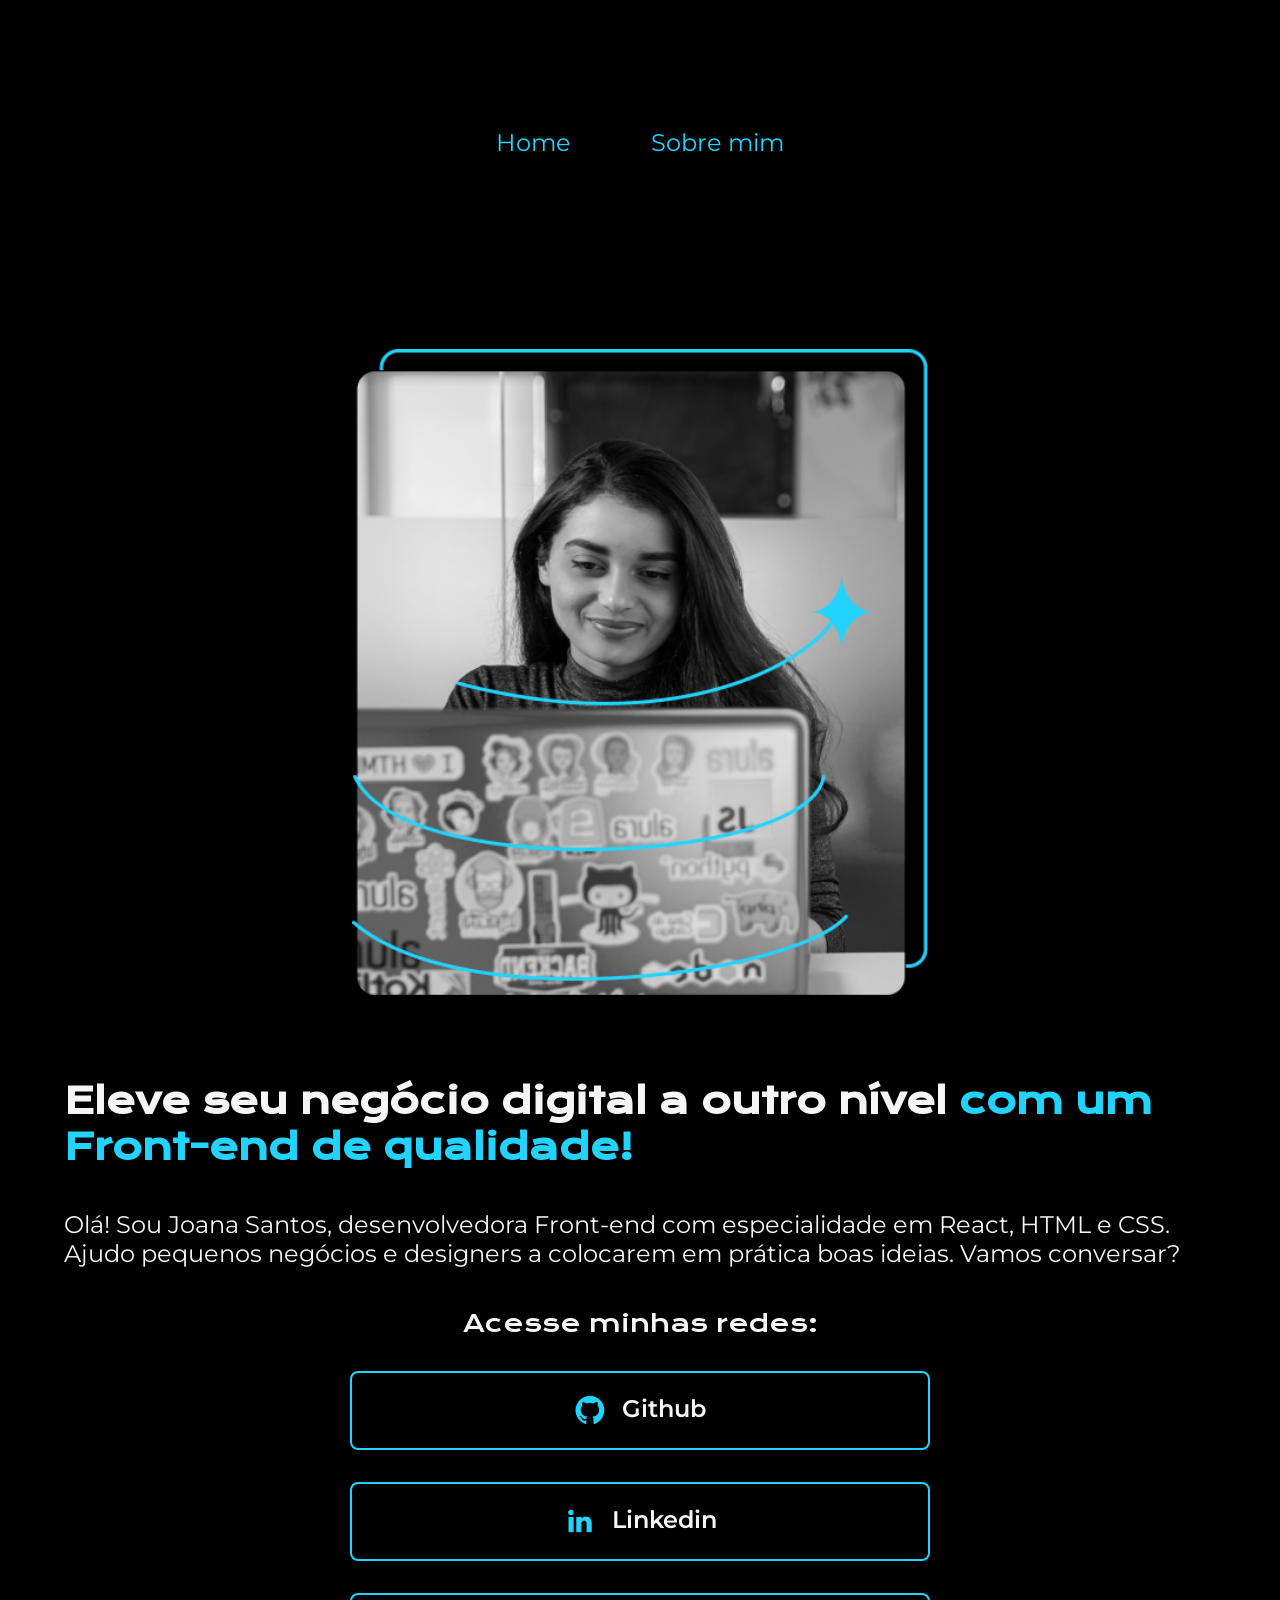
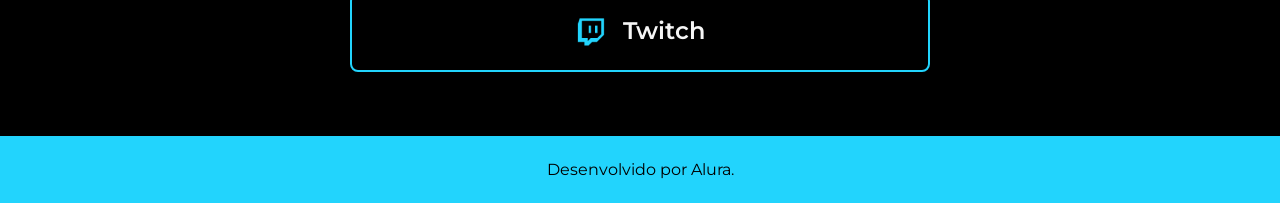
<file: index.html>
<!DOCTYPE html>
<html lang="pt-br">
    <head>
        <meta charset="UTF-8">
        <link rel="stylesheet" href="styles/style.css">
        <title>Portifolio</title>
    </head>
    <body>
        <header class="cabecalho">    
            <nav class="cabecalho__menu">
                <a class="cabecalho__menu__link" href="index.html">Home</a>
                <a class="cabecalho__menu__link" href="about.html">Sobre mim</a>
            </nav>
        </header>
        <main class="apresentacao">
            <section class="apresentacao__conteudo">
                <h1 class="apresentacao__conteudo__titulo">Eleve seu negócio digital a outro nível <strong class="titulo-destaque">com um Front-end de qualidade!</strong></h1>
            <p class="apresentacao__conteudo__texto">Olá! Sou Joana Santos, desenvolvedora Front-end com especialidade em React, HTML e CSS. Ajudo pequenos negócios e designers a colocarem em prática boas ideias. Vamos conversar?</p>
            <div class="apresentacao__links">
                <h2 class="apresentacao__links__subtitulo">Acesse minhas redes:</h2>
                <a class="apresentacao__links__navegacao" href="https://github.com/guilhermeonrails">
                    <img src="./assets/Github.png" alt=""> 
                    Github
                </a>
                <a class="apresentacao__links__navegacao" href="">
                    <img src="./assets/Linkedin.png" alt=""> 
                    Linkedin
                </a>
                <a class="apresentacao__links__navegacao" href="">
                    <img src="./assets/Twitch.png" alt=""> 
                    Twitch
                </a>
            </div>
            </section>
            <img class="apresentacao__imagem" src="./assets/Imagem.png" alt="Foto da Joana Santos programando">
        </main>
        <footer class="rodape">
            <p>Desenvolvido por Alura.</p>
        </footer>
    </body>
</html>
</file>
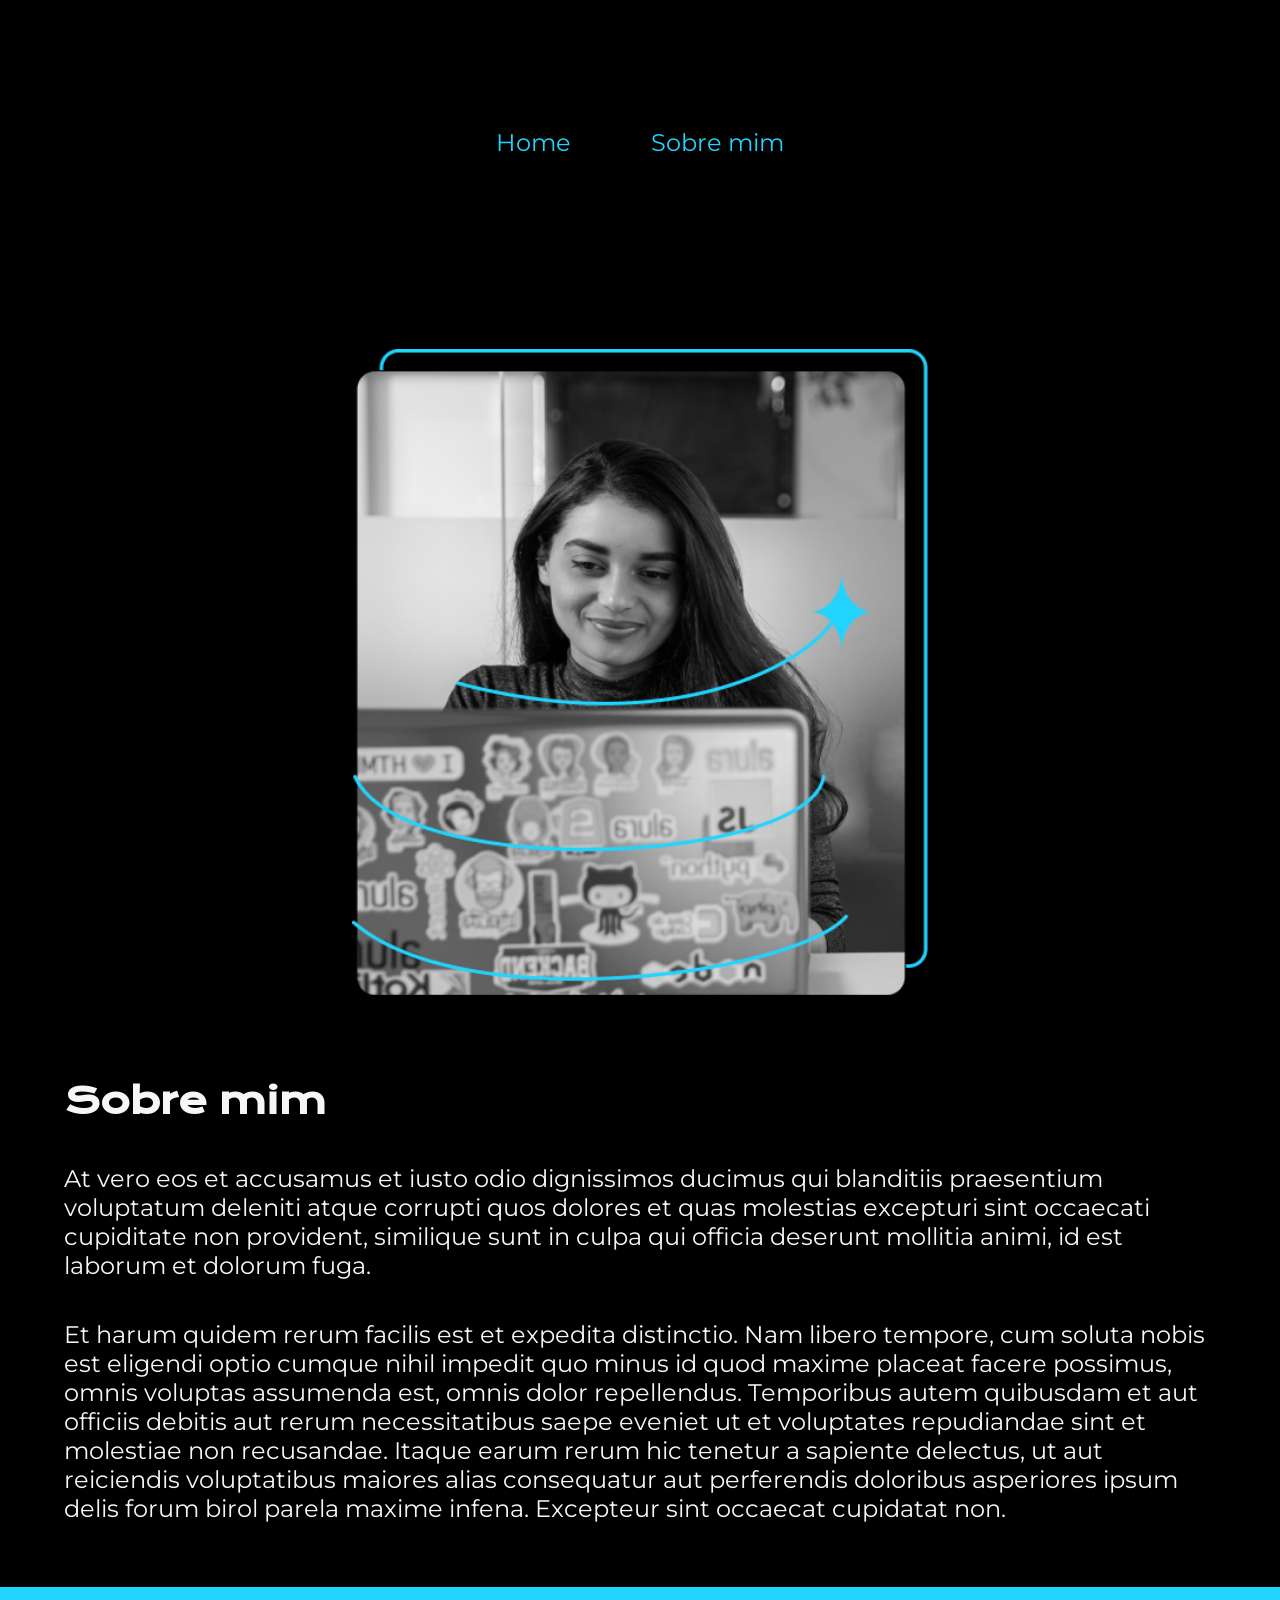
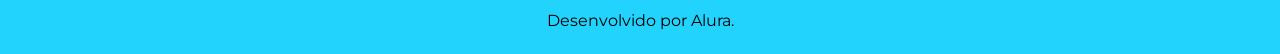
<file: about.html>
<!DOCTYPE html>
<html lang="pt-br">

<head>
    <title>Sobre mim</title>
    <meta charset="UTF-8">
    <meta name="viewport" content="width=device-width, initial-scale=1.0">
    <title>Document</title>
    <link rel="stylesheet" href="styles/style.css">
</head>

<body>
    <header class="cabecalho">
        <nav class="cabecalho__menu">
            <a class="cabecalho__menu__link" href="index.html">Home</a>
            <a class="cabecalho__menu__link" href="about.html">Sobre mim</a>
        </nav>
    </header>
    <main class="apresentacao">
        <section class="apresentacao__conteudo">
            <h1 class="apresentacao__conteudo__titulo">Sobre mim</h1>
            <p class="apresentacao__conteudo__texto">At vero eos et accusamus et iusto odio dignissimos ducimus qui
                blanditiis praesentium voluptatum
                deleniti atque corrupti quos dolores et quas molestias excepturi sint occaecati cupiditate non
                provident, similique sunt in culpa qui officia deserunt mollitia animi, id est laborum et dolorum
                fuga.</p>
            <p class="apresentacao__conteudo__texto">Et harum quidem rerum facilis est et expedita distinctio. Nam
                libero tempore, cum soluta nobis est
                eligendi optio cumque nihil impedit quo minus id quod maxime placeat facere possimus, omnis voluptas
                assumenda est, omnis dolor repellendus. Temporibus autem quibusdam et aut officiis debitis aut rerum
                necessitatibus saepe eveniet ut et voluptates repudiandae sint et molestiae non recusandae. Itaque
                earum rerum hic tenetur a sapiente delectus, ut aut reiciendis voluptatibus maiores alias
                consequatur aut perferendis doloribus asperiores ipsum delis forum birol parela maxime infena.
                Excepteur sint occaecat cupidatat non.
            </p>
        </section>
        <img class="apresentacao__imagem" src="assets/Imagem.png" alt="Foto da Joana Santos Programando">
    </main>
    <footer class="rodape">
        <p>Desenvolvido por Alura.</p>
    </footer>
</body>

</html>
</file>
<file: styles/style.css>
@import url('https://fonts.googleapis.com/css2?family=Krona+One&family=Montserrat:wght@400;600&display=swap');

:root{
    --cor-primaria: #000000;
    --cor-secundaria: #F6F6F6;
    --cor-terciaria: #22d4fd;
    --cor-hover: #272727;

    --fonte-primaria: 'Krona One', sans-serif;
    --fonte-secundaria: 'montserrat', sans-serif;
}

*{
    margin: 0;
    padding: 0;
}

body{
    box-sizing: border-box;
    background-color: var(--cor-primaria);
    color: var(--cor-secundaria);
}

.titulo-destaque{
    color: var(--cor-terciaria);
}

.apresentacao{
    padding: 5% 15%;
    gap: 82px;
    display: flex;
    align-items: center;
    justify-content: space-between;
}

.apresentacao__conteudo{
    width: 50%;
    display: flex;
    flex-direction: column;
    gap:40px;
}

.apresentacao__conteudo__titulo{
    font-size:2.25rem;
    font-family: var(--fonte-primaria);
}

.apresentacao__conteudo__texto{
    font-size: 1.5rem;
    font-family: var(--fonte-secundaria);
}

.apresentacao__links{
    display: flex;
    flex-direction: column;
    justify-content: space-between;
    align-items: center;
    gap:32px;
}

.apresentacao__links__subtitulo{
    font-family: var(--fonte-primaria);
    font-weight: 400;
    font-size: 1.5rem;
}

.apresentacao__links__navegacao{
    font-family: var(--fonte-secundaria);
    display:flex;
    justify-content:center;
    gap:16px;
    width: 50%;
    padding: 21.5px 0;
    font-weight:600;
    text-align: center;
    font-size: 1.5rem;
    border: 2px solid var(--cor-terciaria);
    border-radius: 8px;
    text-decoration: none;
    color: var(--cor-secundaria);
}

.apresentacao__links__navegacao:hover{
    background-color: var(--cor-hover);
}

.apresentacao__imagem{
    width: 50%;
}

.rodape{
    padding:24px;
    background-color: var(--cor-terciaria);
    color: var(--cor-primaria);
    text-align: center;
    font-family: var(--fonte-secundaria);
    weight: 400;
    position
}

.cabecalho{
    padding: 2% 0 0 15%
}

.cabecalho__menu{
    display: flex;
    gap: 80px;
}

.cabecalho__menu__link{
    font-family: var(--fonte-secundaria);
    font-size: 1.5rem;
    weight: 600;
    color: var(--cor-terciaria);
    text-decoration: none;
}

@media (max-width: 1400px) {
    
    .cabecalho{
        padding: 10%;
    }

    .cabecalho__menu{
        justify-content:center;
    }
    
    .apresentacao{
        flex-direction: column-reverse;
        padding:5%;
    }

    .apresentacao__conteudo{
        width: auto;
    }
}
</file>
